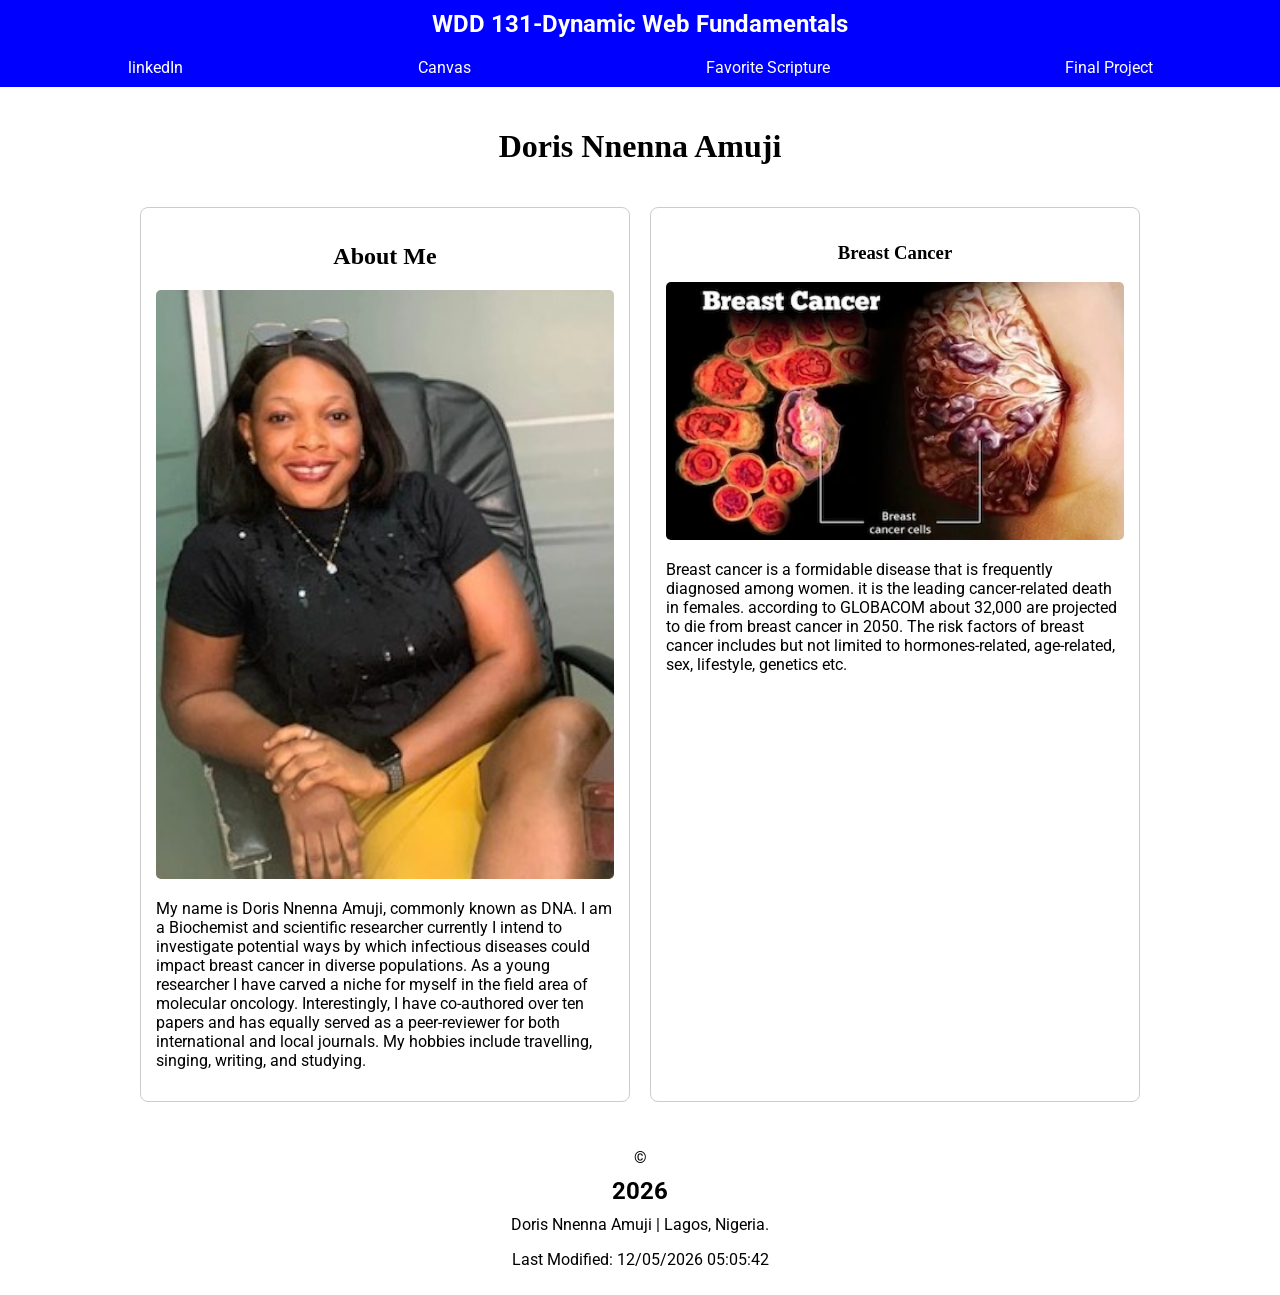
<file: index.html>
<!DOCTYPE html>
<html lang="en">

<head>
    <meta charset="UTF-8">
    <meta name="viewport" content="width=device-width, initial-scale=1.0">
    <title>WDD 131- Dynamic Web Fundamentals- Doris Nnenna Amuji</title>
    <meta name="description"
        content="WDD 131- Dynamic Web Fundamentals- Doris Nnenna Amuji. This website contains information a researcher and her research focus.">
    <meta name="author" content="Doris Nnenna Amuji">
    <link rel="stylesheet" href="datestyles/base.css">

    <link rel="preconnect" href="https://fonts.googleapis.com">
    <link rel="preconnect" href="https://fonts.gstatic.com" crossorigin>
    <link href="https://fonts.googleapis.com/css2?family=Roboto:ital,wght@0,100..900;1,100..900&display=swap"
        rel="stylesheet">

    <script src="datescripts/getdates.js" defer>
    </script>
</head>

<body>
    <header>
        <span id="course-title">
            WDD 131-Dynamic Web Fundamentals
        </span>
        <nav>
            <ul>
                <li><a href="https://www.linkedin.com/in/doris-amuji/">linkedIn</a></li>

                <li><a href="https://byupw.instructure.com/">Canvas</a></li>

                <li><a href="https://www.churchofjesuschrist.org/study/scriptures">Favorite Scripture</a></li>

                <li><a href="#">Final Project</a></li>
            </ul>
        </nav>
    </header>

    <main>
        <h1>
            Doris Nnenna Amuji
        </h1>
        <section class="card">
            <h2>About Me</h2>
            <img src="images/doriswdd131-image.jpg" alt="profile picture">
            <p> My name is Doris Nnenna Amuji, commonly known as DNA. I am a Biochemist and scientific researcher
                currently I intend to investigate potential ways by which infectious diseases could impact
                breast cancer in diverse populations. As a young researcher I have carved a niche for myself in the
                field
                area
                of molecular oncology.
                Interestingly, I have co-authored over ten papers and has equally served as a peer-reviewer for both
                international
                and local journals. My hobbies include travelling, singing, writing, and studying.
            </p>
        </section>

        <section class="card">
            <h3>Breast Cancer </h3>
            <img src="images/breastcancer-image.webp" alt="cancer picture">
            <p> Breast cancer is a formidable disease that is frequently diagnosed among women. it is the leading
                cancer-related death in females.
                according to GLOBACOM about 32,000 are projected to die from breast cancer in 2050. The risk factors of
                breast cancer includes but
                not limited to hormones-related, age-related, sex, lifestyle, genetics etc.
            </p>
        </section>
    </main>
    <footer>
        <p>
            ©️ <span id="currentyear"></span> Doris Nnenna Amuji | Lagos, Nigeria.
        </p>
        <p id="lastModified"></p>
    </footer>

</body>

</html>
</file>
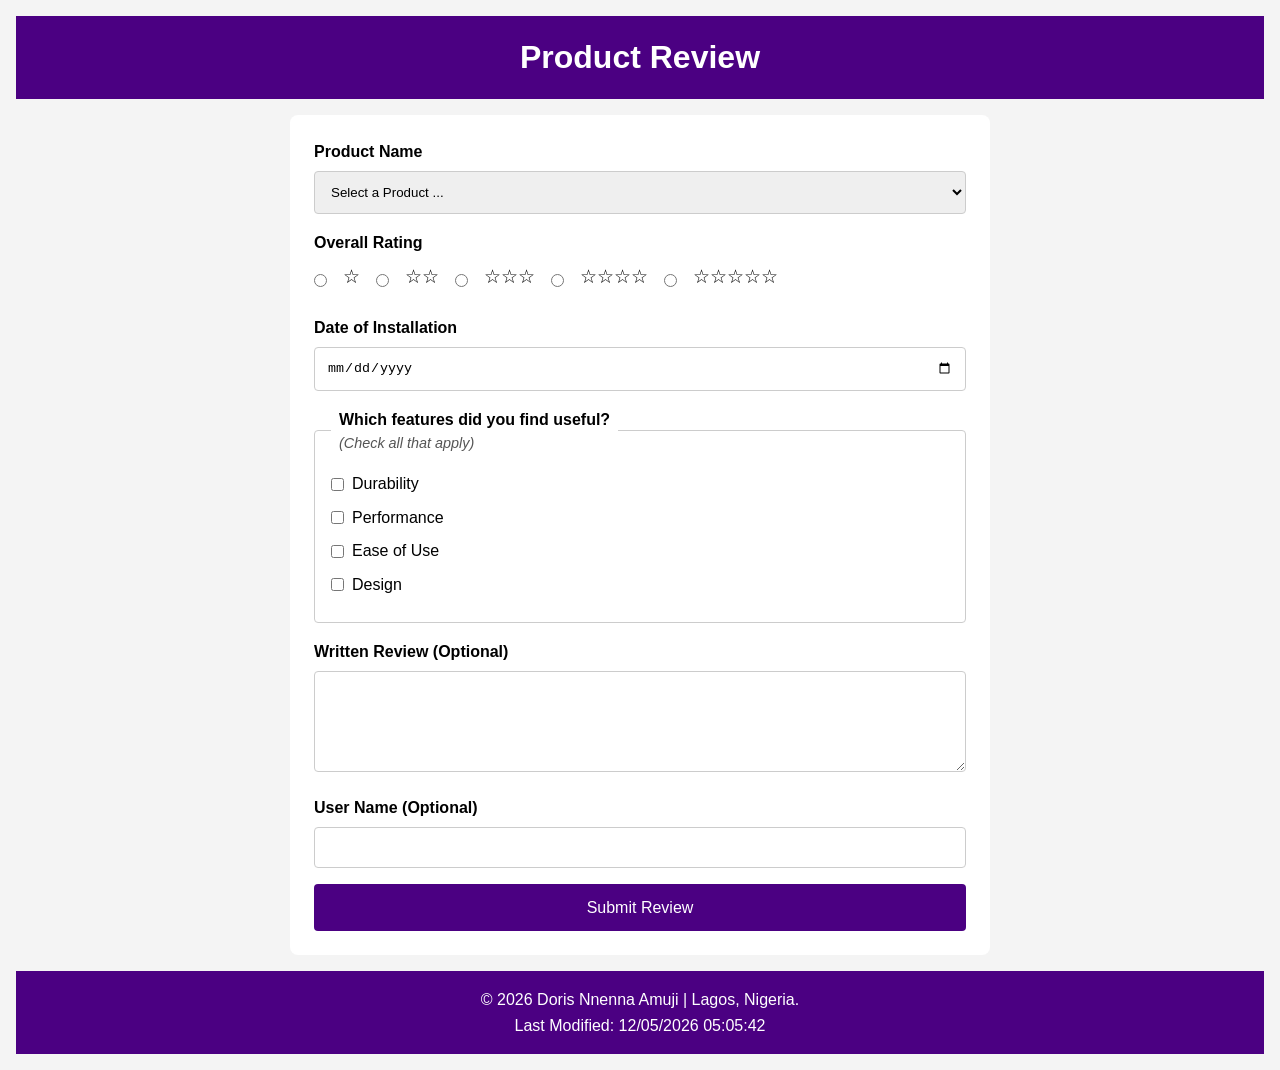
<file: form.html>
<!DOCTYPE html>
<html lang="en">
<head>
    <meta charset="UTF-8">
    <meta name="viewport" content="width=device-width, initial-scale=1.0">
    <meta name="description" content="designing of product review form for end users to indicate how pleased they are with the product that they purchased from our companyb">
    <meta name="author" content="Doris Nnenna Amuji">
    <title>Product Review Form</title>

    <link rel="stylesheet" href="styles/form.css">
    <script src="scripts/form.js" defer></script>
</head>
<body>
    <header><h1>Product Review</h1></header>

    <main><form method="get" action="review.html">

    <div>
        <label for="product">Product Name</label>
    
        <select id="product" name="product" required>
    
            <option value="" disabled selected>
                Select a Product ...
            </option>
    
        </select>
    </div>

    <div>
        <label>Overall Rating</label>
    
        <div class="rating">
    
            <input type="radio" id="rating1" name="rating" value="1" required>
            <label for="rating1">☆</label>
    
            <input type="radio" id="rating2" name="rating" value="2" required>
            <label for="rating2">☆☆</label>
    
            <input type="radio" id="rating3" name="rating" value="3" required>
            <label for="rating3">☆☆☆</label>
    
            <input type="radio" id="rating4" name="rating" value="4" required>
            <label for="rating4">☆☆☆☆</label>
    
            <input type="radio" id="rating5" name="rating" value="5" required>
            <label for="rating5">☆☆☆☆☆</label>
    
        </div>
    </div>

    <div>
        <label for="installDate">Date of Installation</label>
    
        <input type="date" id="installDate" name="installDate" required>
    </div>


    <fieldset>
        <legend>
            Which features did you find useful?
            <span class="instruction">(Check all that apply)</span>
        </legend>
    
        <div class="feature-item">
            <input type="checkbox" id="durability" name="features" value="Durability">
            <label for="durability">Durability</label>
        </div>
    
        <div class="feature-item">
            <input type="checkbox" id="performance" name="features" value="Performance">
            <label for="performance">Performance</label>
        </div>
    
        <div class="feature-item">
            <input type="checkbox" id="ease" name="features" value="Ease of Use">
            <label for="ease">Ease of Use</label>
        </div>
    
        <div class="feature-item">
            <input type="checkbox" id="design" name="features" value="Design">
            <label for="design">Design</label>
        </div>
    </fieldset>

    <div>
        <label for="review">Written Review (Optional)</label>
    
        <textarea id="review" name="review" rows="5" placeholder="Share your experience with this product...">
        </textarea>
    </div>


    <div>
    <label for="username">User Name (Optional)</label>

    <input
        type="text"
        id="username"
        name="username">
</div>

<div>
    <input type="submit" value="Submit Review">
</div>

    </form>
</main>




    <footer>
        <p>
            ©️ <span id="currentyear"></span> Doris Nnenna Amuji | Lagos, Nigeria.
        </p>
        <p id="lastModified"></p>
    </footer>
    
</body>
</html>
</file>
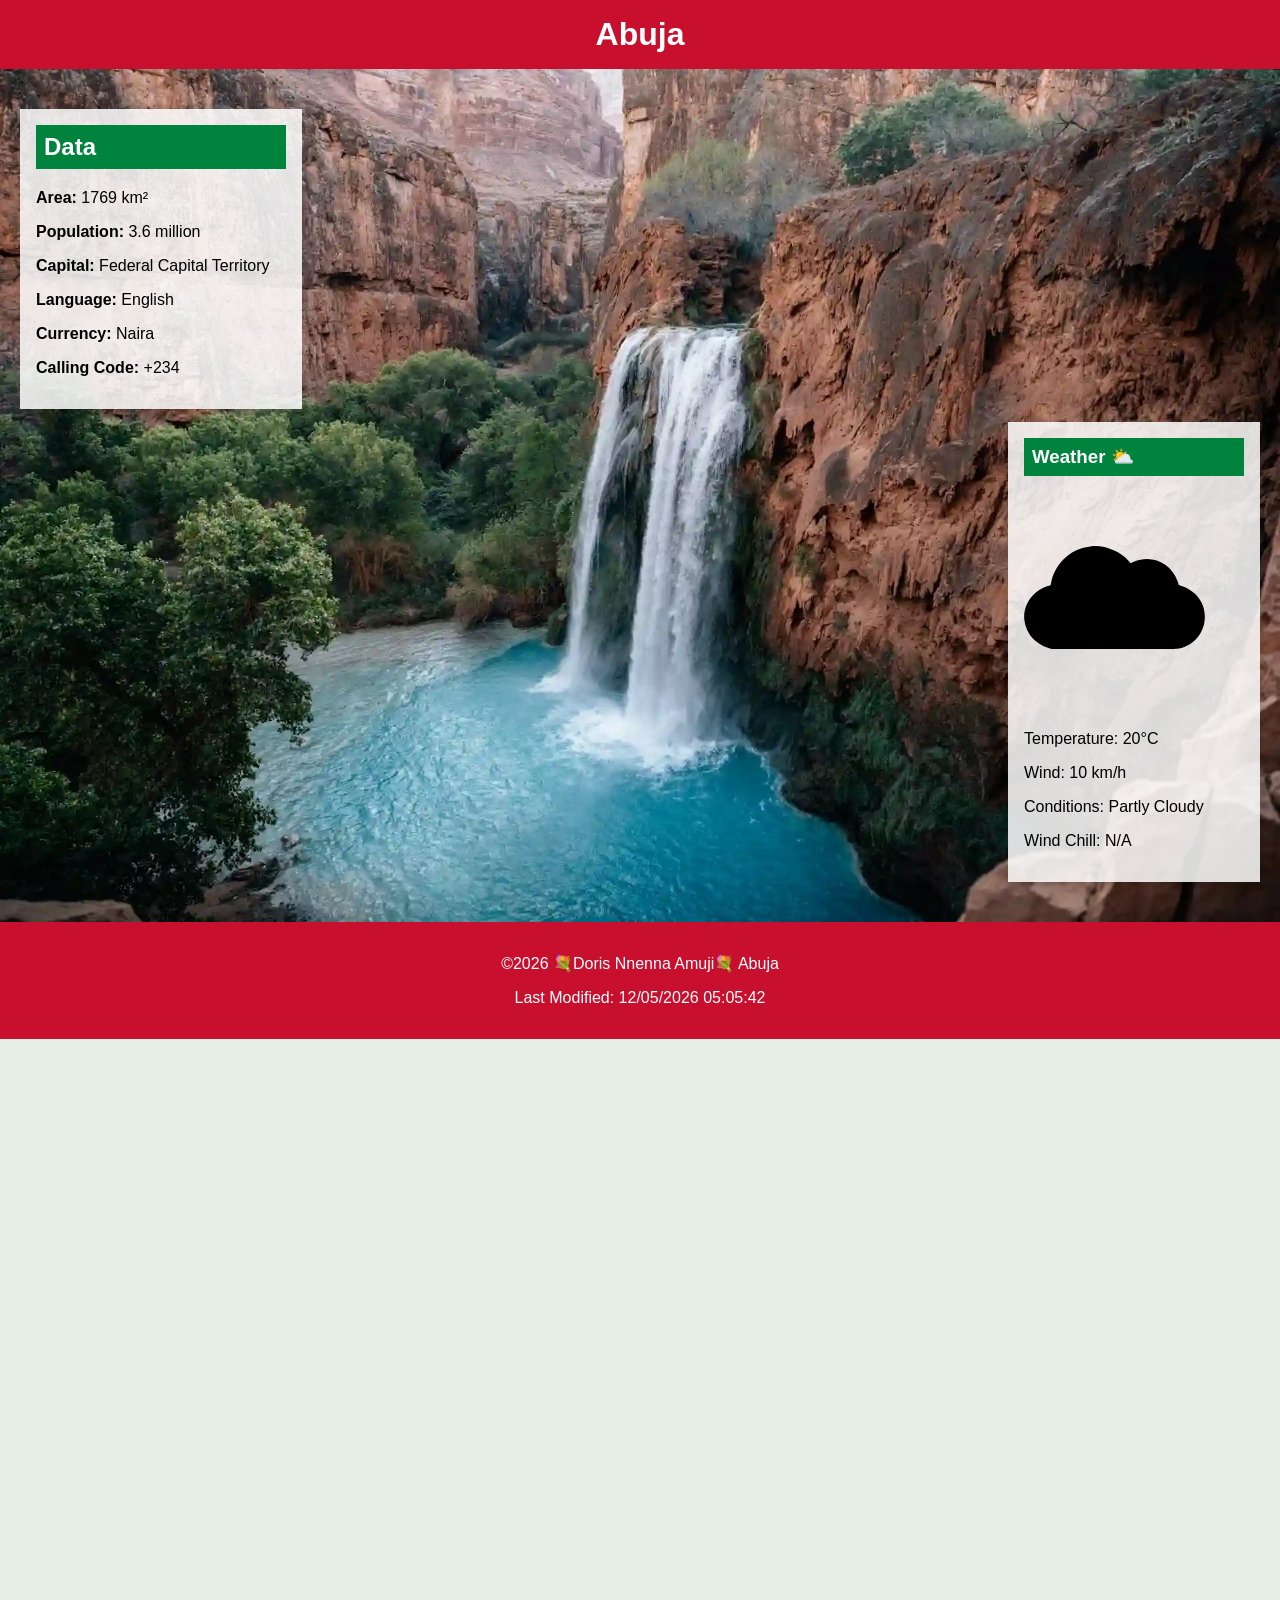
<file: place.html>
<!DOCTYPE html>
<html lang="en">

<head>
    <meta charset="UTF-8">
    <meta name="viewport" content="width=device-width, initial-scale=1.0">
    <title>My Place Page</title>
    <meta name="description" 
        content="Abuja is such a wonderful,beautiful, and calm city in Nigeria.">
    <meta name="author" content="Doris Nnenna Amuji">
    <link rel="stylesheet" href="wk3styles/place.css">
    <script src="wk3scripts/place.js" defer></script>
</head>

<body>
    <header>
        <h1>Abuja</h1>
    </header>

    <main>
        <section class="hero">
            <picture>
                <source srcset="images/hero-large2.webp" media="(min-width: 768px)">
                <img src="images/hero-small2.webp" alt="Captivating view of Abuja">
            </picture>

            <section class="data-card">
                <h2>Data</h2>
                <p><strong>Area:</strong> 1769 km²</p>
                <p><strong>Population:</strong> 3.6 million</p>
                <p><strong>Capital:</strong> Federal Capital Territory</p>
                <p><strong>Language:</strong> English</p>
                <p><strong>Currency:</strong> Naira</p>
                <p><strong>Calling Code:</strong> +234</p>

        
        </section>

        <section class="weather-card">
            <h3 class="weather-heading">Weather</h3>
            <img src="images/weathericon.svg" alt="Weather Icon" class="mobile-icon">
            <p>Temperature: <span id="temp">20</span>°C</p>
            <p>Wind: <span id="wind">10</span> km/h</p>
            <p>Conditions: Partly Cloudy</p>
            <p>Wind Chill: <span id="windchill"></span></p>
        </section>
        </section>
    </main>

    <footer>
        <p>©️<span id="currentyear"></span>
        💐Doris Nnenna Amuji💐 Abuja </p>

        <p id="lastModified"></p>
    </footer>

</body>

</html>
</file>
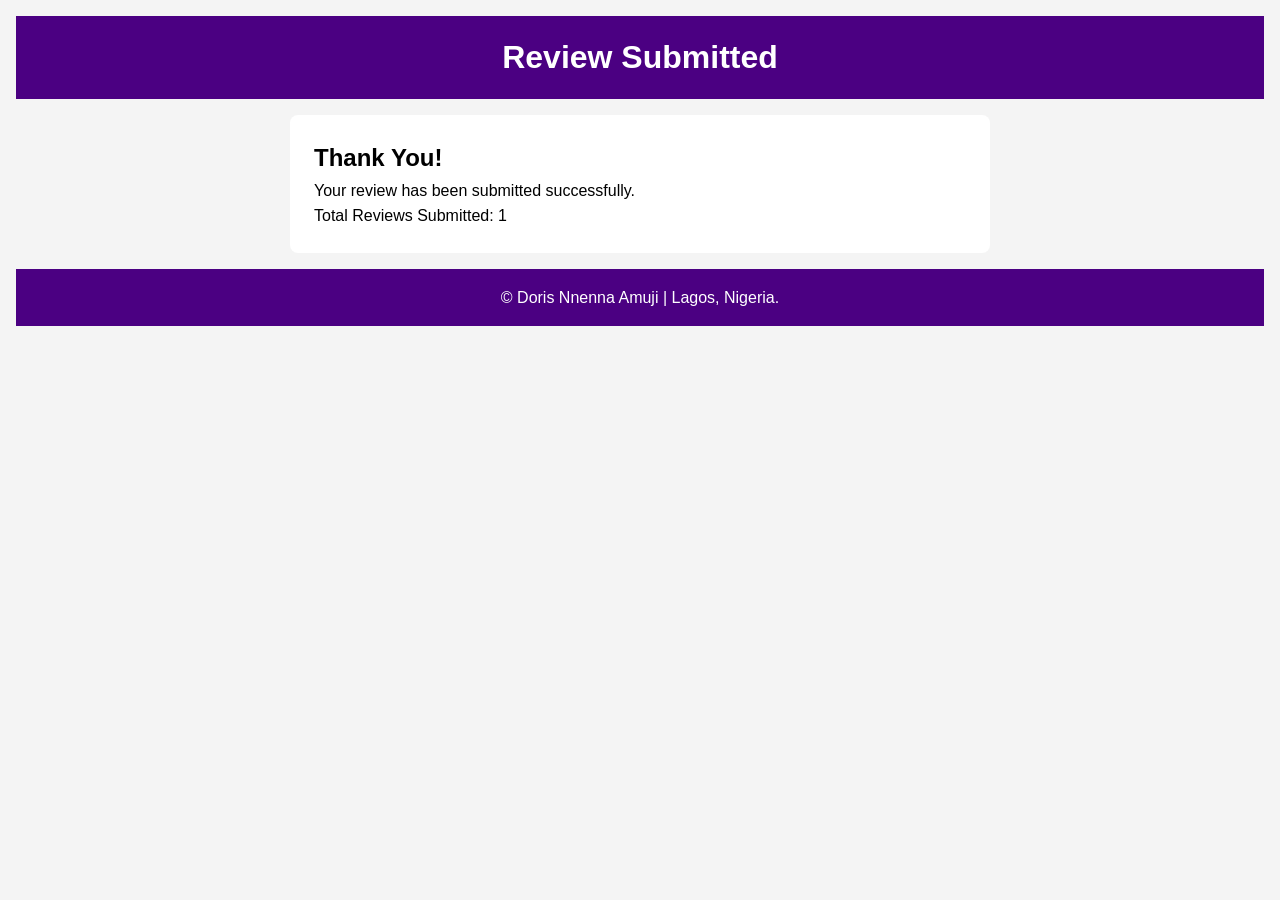
<file: review.html>
<!DOCTYPE html>
<html lang="en">

<head>
    <meta charset="UTF-8">
    <meta name="viewport" content="width=device-width, initial-scale=1.0">
    <title>Review Submitted</title>

    <link rel="stylesheet" href="styles/form.css">

    <script src="scripts/review.js" defer></script>
</head>

<body>

    <header>
        <h1>Review Submitted</h1>
    </header>

    <main>

        <h2>Thank You!</h2>

        <p>Your review has been submitted successfully.</p>

        <p>
            Total Reviews Submitted:
            <span id="reviewCount">0</span>
        </p>

    </main>

    <footer>
        <p>
            ©️ <span id="currentyear"></span> Doris Nnenna Amuji | Lagos, Nigeria.
        </p>
        <p id="lastModified"></p>
    </footer>

</body>

</html>
</file>
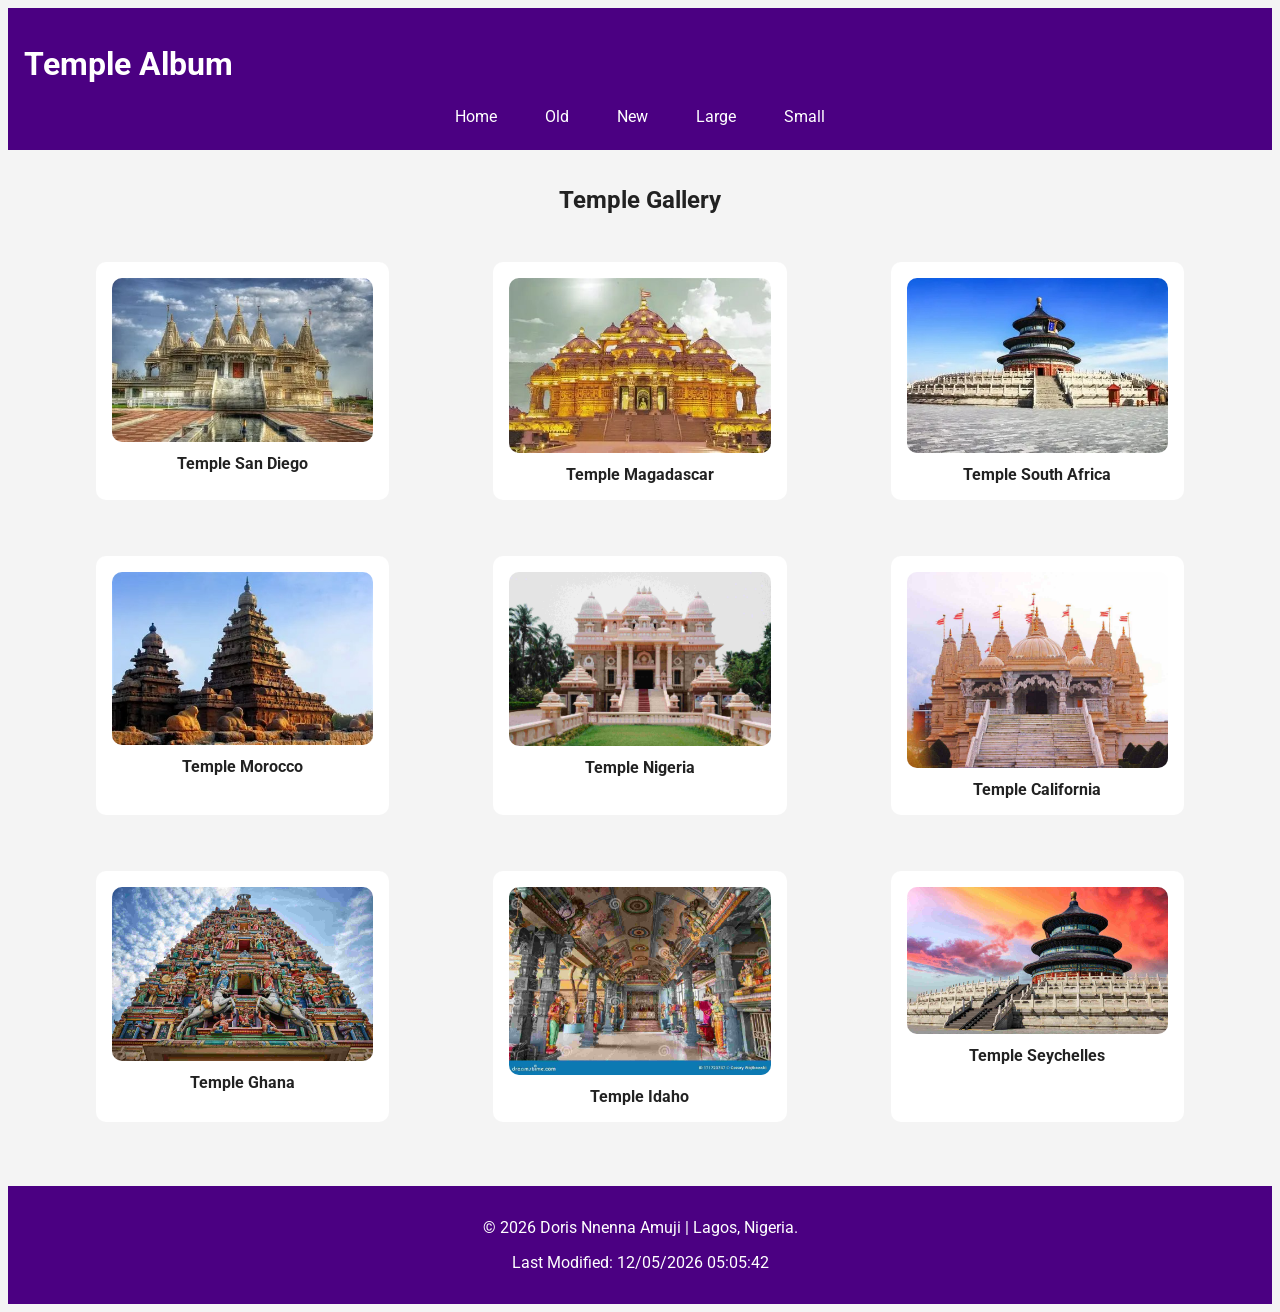
<file: temples.html>
<!DOCTYPE html>
<html lang="en">
    
<head>
    <meta charset="UTF-8">
    <meta name="viewport" content="width=device-width, initial-scale=1.0">
    <title>Temple Album</title>
    <meta name="description" content="the website displaying different church temples around the world">
    <meta name="author" content="Doris Nnenna Amuji">
    <link rel="stylesheet" href="styles/temples.css">
    <link rel="stylesheet" href="styles/temples-large.css">
    <script src="scripts/temples.js" defer></script>


    <link rel="preconnect" href="https://fonts.googleapis.com">
    <link rel="preconnect" href="https://fonts.gstatic.com" crossorigin>
    <link href="https://fonts.googleapis.com/css2?family=Roboto:ital,wght@0,100..900;1,100..900&display=swap"
        rel="stylesheet">
</head>

<body>
    <header>
        <h1>Temple Album</h1>

        <button id="menu-button">☰</button>

        <nav>

            <a href="#">Home</a>
            <a href="#">Old</a>
            <a href="#">New</a>
            <a href="#">Large</a>
            <a href="#">Small</a>
        </nav>
    </header>
    <main>
        <h2>Temple Gallery</h2>
        <div class="gallery">

            <figure>
                <img src="images/temple-image1.jpg" alt="Temple 1">
                <figcaption>Temple San Diego</figcaption>
            </figure>

            <figure>
                <img src="images/temple-image2.jpg" alt="Temple 2">
                <figcaption>Temple Magadascar</figcaption>
            </figure>

            <figure>
                <img src="images/temple-image3.jpg" alt="Temple 3">
                <figcaption>Temple South Africa</figcaption>
            </figure>

            <figure>
                <img src="images/temple-image4.jpg" alt="Temple 4">
                <figcaption>Temple Morocco</figcaption>
            </figure>

            <figure>
                <img src="images/temple-image5.jpg" alt="Temple 5">
                <figcaption>Temple Nigeria</figcaption>
            </figure>

            <figure>
                <img src="images/temple-image6.jpg" alt="Temple 6">
                <figcaption>Temple California</figcaption>
            </figure>

            <figure>
                <img src="images/temple-image7.jpg" alt="Temple 7">
                <figcaption>Temple Ghana</figcaption>
            </figure>

            <figure>
                <img src="images/temple-image8.jpg" alt="Temple 8">
                <figcaption>Temple Idaho</figcaption>
            </figure>

            <figure>
                <img src="images/temple-image9.jpg" alt="Temple 9">
                <figcaption>Temple Seychelles</figcaption>
            </figure>

        </div>
    </main>

    <footer>
        <p>
            ©️ <span id="currentyear"></span> Doris Nnenna Amuji | Lagos, Nigeria.
        </p>
        <p id="lastModified"></p>
    </footer>

</body>

</html>
</file>
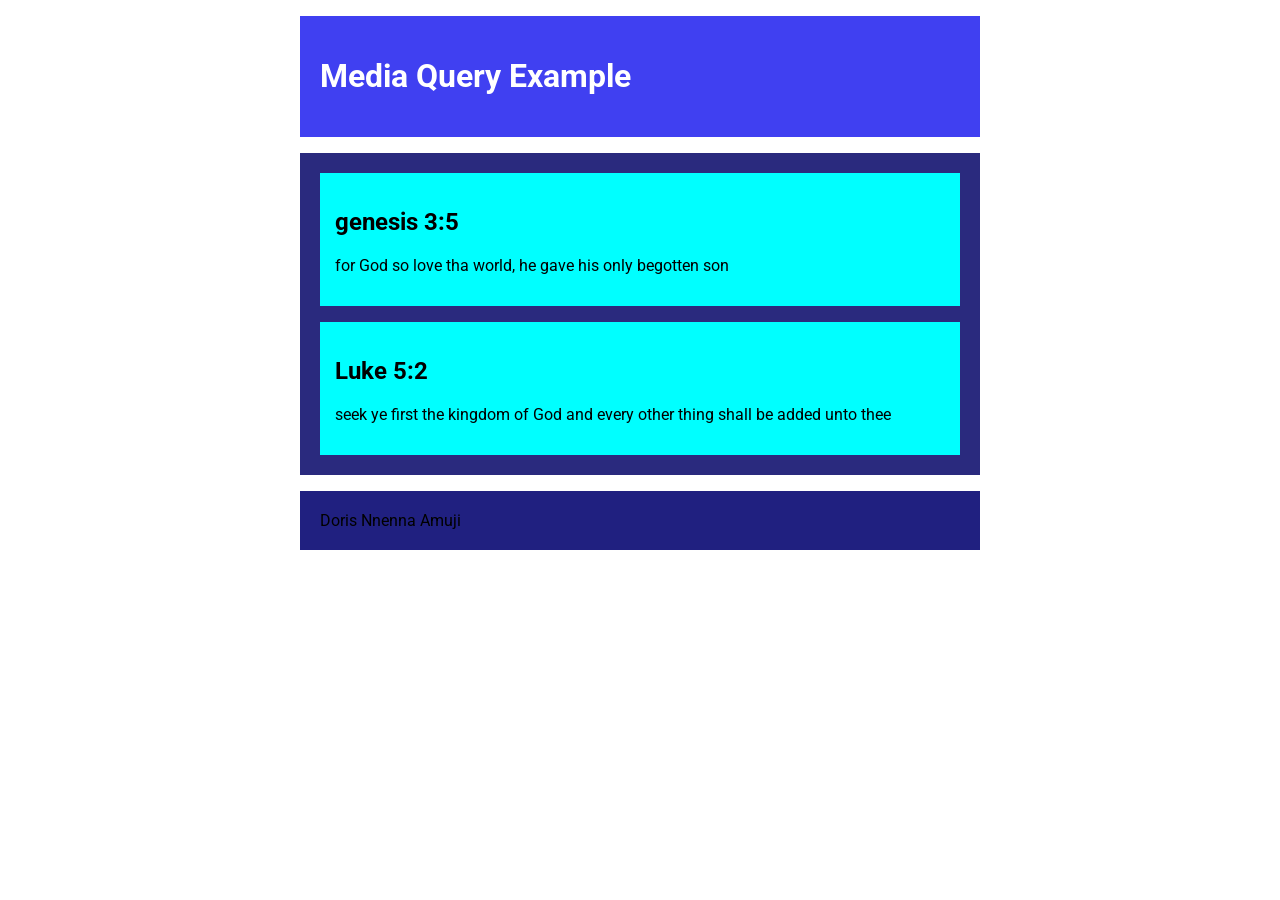
<file: wk02/media-query.html>
<!DOCTYPE html>
<html lang="en">

<head>
    <meta charset="UTF-8">
    <meta name="viewport" content="width=device-width, initial-scale=1.0">
    <meta name="description" content="week 2 assignment activity">
    <meta name="author" content="Doris Nnenna Amuji">
    <title>Document</title>
    <link rel="preconnect" href="https://fonts.googleapis.com">
    <link rel="preconnect" href="https://fonts.gstatic.com" crossorigin>
    <link href="https://fonts.googleapis.com/css2?family=Roboto:ital,wght@0,100..900;1,100..900&display=swap"
        rel="stylesheet">
    <link rel="stylesheet" href="styles/media-query-large.css">
    <link rel="stylesheet" href="styles/media-query.css">
</head>

<body>
    <header>
        <h1> Media Query Example</h1>

    </header>

    <main>
        <section>
            <h2>
                genesis 3:5
            </h2>

            <p> for God so love tha world, he gave his only begotten son</p>

        </section>

        <section>
            <h2>Luke 5:2</h2>

            <p> seek ye first the kingdom of God and every other thing shall be added unto thee</p>
        </section>
    </main>

    <footer>
        Doris Nnenna Amuji
    </footer>

</body>

</html>
</file>
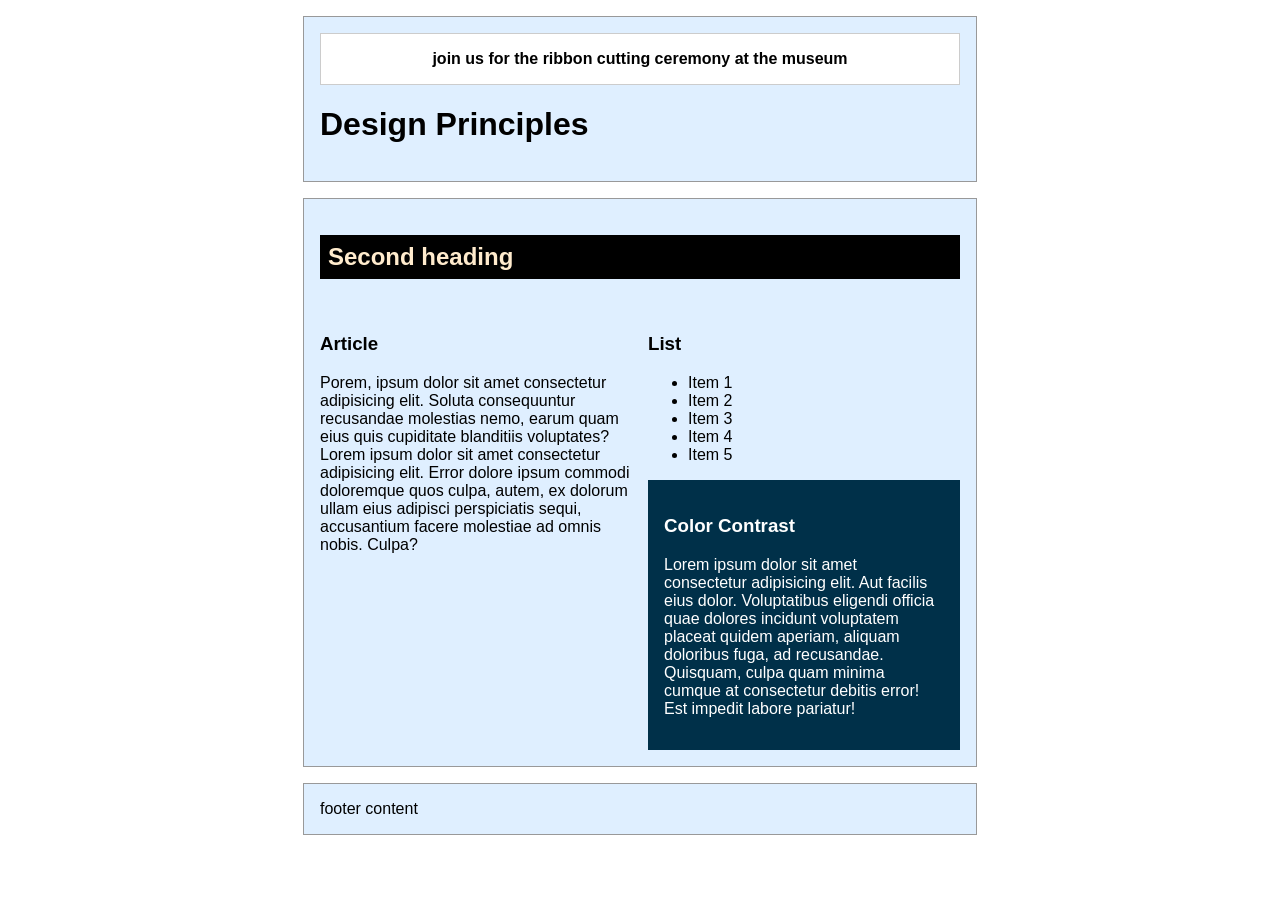
<file: wk03/design.html>
<!DOCTYPE html>
<html lang="en">
<head>
    <meta charset="UTF-8">
    <meta name="viewport" content="width=device-width, initial-scale=1.0">
    <title>Document</title>
    <link rel="stylesheet" href="styles/design.css">
</head>
<body>
    <header>
        <div class="banner"> join us for the ribbon cutting ceremony at the museum</div>
        <h1>Design Principles</h1>
    </header>

    <main>
        <h2>Second heading</h2>
        <section>
            <h3>Article</h3>
            <article>
                <p>Porem, ipsum dolor sit amet consectetur adipisicing elit. Soluta consequuntur recusandae molestias nemo, earum quam eius
                quis cupiditate blanditiis voluptates? Lorem ipsum dolor sit amet consectetur adipisicing elit. Error dolore ipsum
                commodi doloremque quos culpa, autem, ex dolorum ullam eius adipisci perspiciatis sequi, accusantium facere molestiae ad
                omnis nobis. Culpa?</p>
            </article>
        </section>
        <section><section>
            <h3>List</h3>
            <ul>
                <li>Item 1</li>
                <li>Item 2</li>
                <li>Item 3</li>
                <li>Item 4</li>
                <li>Item 5</li>
            </ul>
        </section>
        <div class="callout">
            <h3>Color Contrast</h3>
            <p>Lorem ipsum dolor sit amet consectetur adipisicing elit. Aut facilis eius dolor. Voluptatibus eligendi officia
                quae dolores incidunt voluptatem placeat quidem aperiam, aliquam doloribus fuga, ad recusandae. Quisquam, culpa
                quam minima cumque at consectetur debitis error! Est impedit labore pariatur!</p>
        </div></section>
    </main>
    <footer>footer content</footer>
</body>
</html>
</file>
<file: datestyles/base.css>
:root {
    --primary-color: white;
    --secondary-color: blue;
    --accent1-color: black;
    --accent2-color: orange;
    --border-color: #ccc;

    --heading-font: "Times New Roman", Georgia, serif;
    --body-font: "Roboto", sans-serif;
}

/* ===== BASE ===== */
body {
    font-family: var(--body-font);
    margin: 0;
}

header {
    background-color: var(--secondary-color);
    color: white;
}

/* ===== HEADER TITLE ===== */
span {
    display: block;
    text-align: center;
    font-size: 1.5rem;
    font-weight: bold;
    padding: 10px;
}

/* ===== NAVIGATION (FLEX FIXED) ===== */
nav ul {
    display: flex;
    justify-content: space-around;
    align-items: center;
    list-style: none;
    padding: 10px;
    margin: 0;
    background-color: var(--secondary-color);
    color:white
}

nav a {
    text-decoration: none;
    color: white;
    padding: 10px;
}

nav a:hover {
    background-color: var(--accent2-color);
    color: black;
    border-radius: 5px;
}

/* ===== MAIN LAYOUT (GRID FIXED) ===== */
main {
    max-width: 1000px;
    margin: 20px auto;
    display: grid;
    grid-template-columns: 1fr 1fr;
    gap: 20px;
}

/* Make title span full width */
h1 {
    grid-column: 1 / -1;
    text-align: center;
    font-family: var(--heading-font);
    color: var(--accent1-color);
}

/* ===== CARDS ===== */
.card {
    background-color: white;
    border: 1px solid var(--border-color);
    padding: 15px;
    border-radius: 8px;
}

/* Card headings */
h2,
h3 {
    font-family: var(--heading-font);
    color: var(--accent1-color);
    text-align: center;
}

/* ===== HOVER EFFECT (simple, correct) ===== */
.card:hover {
    background-color: var(--accent2-color);
    transition: 0.3s;
}

/* ===== IMAGES ===== */
img {
    width: 100%;
    height: auto;
    border-radius: 5px;
}

/* ===== FOOTER ===== */
footer {
    text-align: center;
    margin-top: 20px;
    padding: 10px;
}
</file>
<file: styles/form.css>
* {
    margin: 0;
    padding: 0;
    box-sizing: border-box;
}

:root {
    --primary-color: #4b0082;
    --secondary-color: #f4f4f4;
    --accent-color: #ffffff;
}

body {
    font-family: Arial, Helvetica, sans-serif;
    background-color: var(--secondary-color);
    line-height: 1.6;
    padding: 1rem;
}

header,
footer {
    background-color: var(--primary-color);
    color: white;
    text-align: center;
    padding: 1rem;
}

main {
    max-width: 700px;
    margin: 1rem auto;
    background-color: white;
    padding: 1.5rem;
    border-radius: 8px;
}

form {
    display: grid;
    gap: 1rem;
}

label {
    display: block;
    margin-bottom: .4rem;
    font-weight: bold;
}

input,
select,
textarea {
    width: 100%;
    padding: .75rem;
    border: 1px solid #ccc;
    border-radius: 4px;
}

fieldset {
    border: 1px solid #ccc;
    border-radius: 4px;
    padding: 1rem;
}

legend {
    font-weight: bold;
    padding: 0 .5rem;
}

.rating {
    display: flex;
    flex-wrap: wrap;
    gap: 1rem;
}

.rating input {
    width: auto;
}

.rating label {
    font-size: 1.2rem;
    font-weight: normal;
}

input[type="checkbox"] {
    width: auto;
}

input[type="submit"] {
    background-color: var(--primary-color);
    color: white;
    border: none;
    cursor: pointer;
    font-size: 1rem;
    padding: .9rem;
}

input[type="submit"]:hover {
    opacity: 0.9;
}

.instruction {
    display: block;
    font-size: 0.9rem;
    font-weight: normal;
    font-style: italic;
    color: #555;
}

.feature-item {
    display: flex;
    align-items: center;
    gap: 0.5rem;
    margin-bottom: 0.5rem;
}

.feature-item label {
    display: inline;
    margin-bottom: 0;
    font-weight: normal;
}

.feature-item input[type="checkbox"] {
    width: auto;
}

footer {
    margin-top: 1rem;
}

@media (max-width: 600px) {

    body {
        padding: .5rem;
    }

    main {
        padding: 1rem;
    }

    .rating {
        flex-direction: column;
        gap: .5rem;
    }
}
</file>
<file: wk3styles/place.css>
:root {
    --primary-color: #c8102e;
    --secondary-color: #00843d;
    --card-background: rgba(255, 255, 255, 0.85);
}

body {
    margin: 0;
    font-family: Arial, sans-serif;
    background-color: #e8f0e5;
}

/* HEADER */
header {
    background-color: var(--primary-color);
    color: white;
    text-align: center;
    padding: 1rem;
}

header h1 {
    margin: 0;
}

/* HERO SECTION */
.hero {
    position: relative;
}

.hero img {
    width: 100%;
    display: block;
}

/* CARDS */
.data-card,
.weather-card {
    background-color: var(--card-background);
    padding: 1rem;
    box-shadow: 0 0 10px rgba(0, 0, 0, 0.2);
}

/* CARD HEADINGS */
.data-card h2,
.weather-card h3 {
    background-color: var(--secondary-color);
    color: white;
    padding: 0.5rem;
    margin-top: 0;
}

/* WEATHER EMOTICON */
.weather-heading::after {
    content: " ⛅";
}

/* FOOTER */
footer {
    background-color: var(--primary-color);
    color: white;
    text-align: center;
    padding: 1rem;
}

/* MOBILE VIEW */
@media screen and (max-width: 767px) {

    .data-card,
    .weather-card {
        margin: 1rem;
    }

    .mobile-icon {
        width: 40px;
    }
}

/* DESKTOP VIEW */
@media screen and (min-width: 768px) {

    .data-card {
        position: absolute;
        top: 40px;
        left: 20px;
        width: 250px;
    }

    .weather-card {
        position: absolute;
        bottom: 40px;
        right: 20px;
        width: 220px;
    }

    /* Hide SVG icon on desktop */
    .mobile-icon {
        display: none;
    }
}
</file>
<file: styles/temples.css>
* {
    box-sizing: border-box;
}

body {
    font-family: 'Roboto', sans-serif;
    background-color: #f4f4f4;
    color: #222;
}

header {
    background-color: #4b0082;
    color: white;
    padding: 1rem;
}

header h1 {
    margin-bottom: 1rem;
}

#menu-button {
    font-size: 2rem;
    background: none;
    border: none;
    color: white;
    cursor: pointer;
    margin-bottom: 1rem;
}

nav {
    display: none;
    flex-direction: column;
    gap: 1rem;
}

nav.open {
    display: flex;

}

nav a {
    text-decoration: none;
    color: white;
    padding: 0.5rem;
    transition: background-color 0.3s;
}

nav a:hover {
    background-color: #ffffff33;
    border-radius: 5px;
}


main {
    max-width: 1200px;
    margin: 0 auto;
    padding: 1rem;
}

main h2 {
    text-align: center;
    margin-bottom: 2rem;
}

.gallery {
    display: grid;
    grid-template-columns: 1fr;
    gap: 1.5rem;
}

figure {
    background-color: white;
    padding: 1rem;
    border-radius: 10px;
    text-align: center;
}

figure img {
    width: 100%;
    height: auto;
    border-radius: 10px;
}

figcaption {
    margin-top: 0.5rem;
    font-weight: bold;
}

footer {
    background-color: #4b0082;
    color: white;
    text-align: center;
    padding: 1rem;
    margin-top: 2rem;
}
</file>
<file: styles/temples-large.css>
@media screen and (min-width: 768px) {

    #menu-button {
        display: none;
    }

    nav {
        display: flex !important;
        /* Adding !important guarantees desktop bypasses the mobile hide rule */
        flex-direction: row;
        justify-content: center;
        gap: 2rem;
    }

    .gallery {
        grid-template-columns: repeat(3, 1fr);
    }
}
</file>
<file: wk02/styles/media-query-large.css>
@media screen and (min-width: 700px) {
    header {
        background-color: black;
        color: white;
    }

    main {
        grid-template-columns: 1fr 1fr;
    }
}
</file>
<file: wk02/styles/media-query.css>
body {
    font-family: Roboto, sans-serif; 
}

main {
max-width: 640px;
margin: 1rem auto;
border: 1.5px;
padding: 20px;
background-color: rgb(42, 42, 126);
display: grid;
grid-template-columns: 1fr;
grid-gap: 1rem;
}

header {
max-width: 640px;
margin: 1rem auto;
border: 1.5px;
padding: 20px;
background-color: rgb(64, 64, 241);
}

footer {
max-width: 640px;
margin: 1rem auto;
border: 1.5px;
padding: 20px;
background-color: rgb(32, 32, 128);
}


section{
    padding: 15px;
    background-color: aqua;
}
</file>
<file: wk03/styles/design.css>
body {
    font-family: Roboto, sans-serif;
}

header, main, footer {
    max-width: 640px;
    margin: 1rem auto;
    border: 1px solid #999;
    padding: 1rem;
    background-color: #dfefff;

}

main {
    display: grid;
    grid-template-columns: 1fr 1fr;
    gap: 1rem;
}

main h2 {
    grid-column: 1 / 3;
}

h2 {
    text-align: left;
    color: blanchedalmond;
    background-color: black;
    padding: 0.5rem;
}

.callout {
    padding: 1rem;
    background-color: #003049;
    color: white;
}


.banner {
    padding: 1rem;
    background-color: white;
    font-weight: bold;
    text-align: center;
    border: 1px solid #ccc;

}
    

footer {

    text-align: left;
}
</file>
